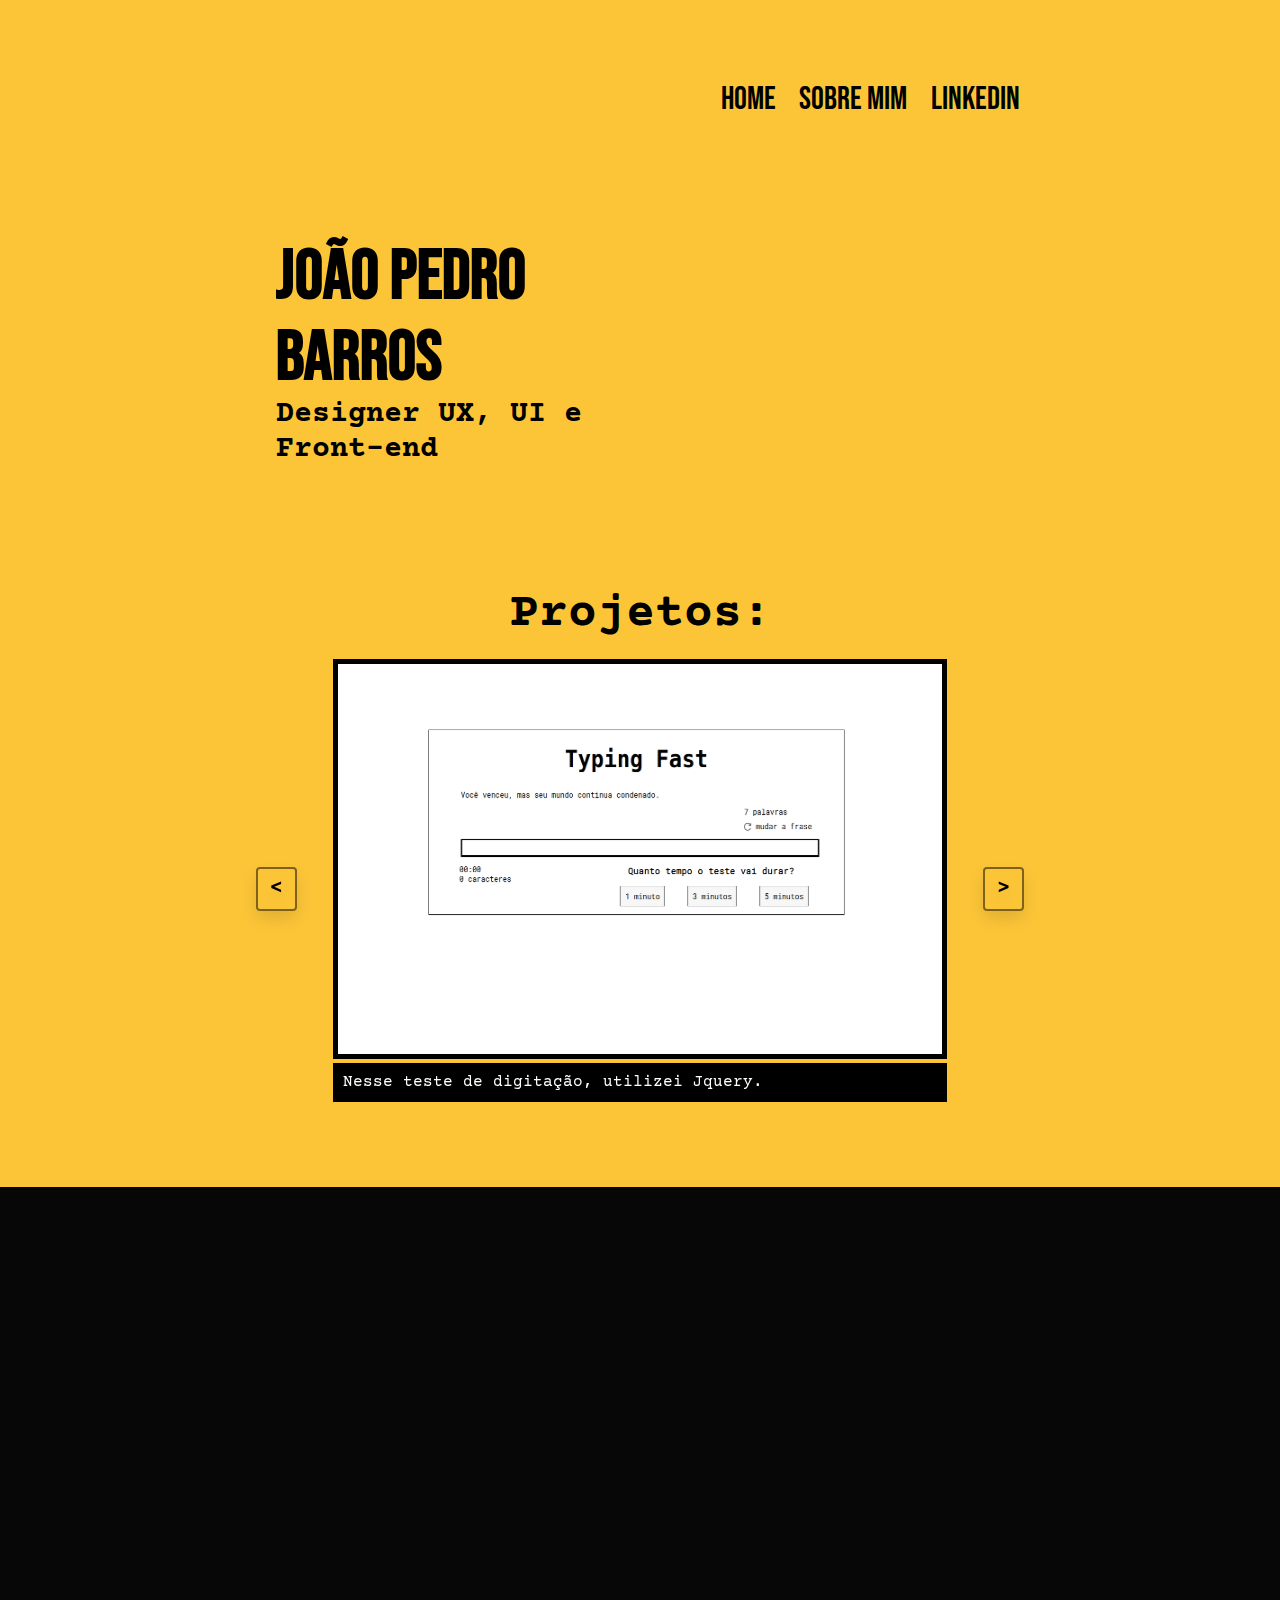
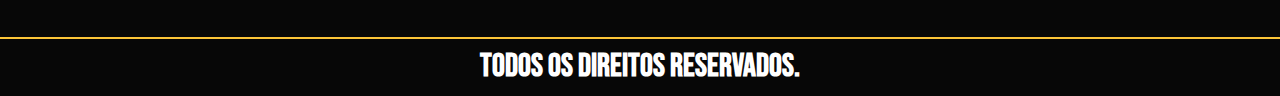
<file: index.html>
<!DOCTYPE html>
<html lang="pt-br">
  <head>
    <meta charset="UTF-8" />
    <meta name="viewport" content="width=device-width, initial-scale=1.0" />
    <link
      href="https://fonts.googleapis.com/css2?family=Bebas+Neue&display=swap"
      rel="stylesheet"
    />
    <link
      href="https://fonts.googleapis.com/css2?family=Courier+Prime&display=swap"
      rel="stylesheet"
    />
    <link rel="stylesheet" href="./assets/css/must/reset.css" />
    <link rel="stylesheet" href="./assets/css/estilo.css" />
    <link rel="stylesheet" href="./assets/css/nav/nav.css" />
    <link rel="stylesheet" href="./assets/css/apresentacao/apresentacao.css" />
    <link rel="stylesheet" href="./assets/css/carrousel/glide.core.min.css" />
    <link rel="stylesheet" href="./assets/css/carrousel/glide.theme.min.css" />
    <link rel="stylesheet" href="./assets/css/carrousel/carrousel.css" />
    <link rel="stylesheet" href="./assets/css/frases/aos.css" />
    <link rel="stylesheet" href="./assets/css/frases/frase.css" />
    <link rel="stylesheet" href="./assets/css/footer/footer.css" />
    <title>João Barros</title>
  </head>
  <body class="background__principal">
    <input type="checkbox" id="menu__hamburguer" />
    <label for="menu__hamburguer">
      <div class="menu">
        <span class="hamburguer"></span>
      </div>
    </label>
    <div class="nav">
      <nav class="nav__bar">
        <ul class="nav__lista">
          <li><a class="nav__item" href="index.html">Home</a></li>
          <li><a class="nav__item" href="about.html">Sobre Mim</a></li>
          <li>
            <a
              class="nav__item"
              href="https://www.linkedin.com/in/jo%C3%A3o-pedro-barros-99203a1a0/"
              >Linkedin</a
            >
          </li>
        </ul>
      </nav>
    </div>
    <main class="main__container">
                                  <div class="apresentacao">
        <article class="apresentacao__container"> 
          <h1 class="apresentacao__titulo">João Pedro Barros</h1>
          <h3 class="apresentacao__subtitulo">Designer UX, UI e Front-end</h3>
        </article>
            </div>
      <div class="carrousel">
        <article class="carrousel__container">
          <h3 class="carrousel__titulo">Projetos:</h3>
          <div class="glide">
            <div class="glide__track" data-glide-el="track">
              <ul class="glide__slides">
                <li class="glide__slide">
                  <a href="https://joaoppob.github.io/typing-fast/"
                    ><img
                      class="carrousel__img w"
                      src="assets/fotos/fasttyping.png"
                      alt=""
                    />
                  </a>
                  <figcaption class="carrousel__fig">
                    Nesse teste de digitação, utilizei Jquery.
                  </figcaption>
                </li>
                <li class="glide__slide">
                  <a href="https://joaoppob.github.io/Pongo/"
                    ><img
                      class="carrousel__img b"
                      src="assets/fotos/pongo.png"
                      alt=""
                    />
                  </a>
                  <figcaption class="carrousel__fig">
                    Um jogo de pong inspirado nos jogos antigos utilizando
                    JavaScript puro.
                  </figcaption>
                </li>
                <li class="glide__slide">
                  <a href="https://joaoppob.github.io/portvue/"
                    ><img
                      class="carrousel__img w"
                      src="assets/fotos/vuejs.png"
                      alt=""
                    />
                  </a>
                  <figcaption class="carrousel__fig">
                    Site de portfólio basico de estudo em Vue JS.
                  </figcaption>
                </li>
                <li class="glide__slide">
                  <a href=" https://joaoppob.github.io/formvalidation/"
                    ><img
                      class="carrousel__img w"
                      src="assets/fotos/form.png"
                      alt=""
                    />
                  </a>
                  <figcaption class="carrousel__fig">
                    Formulario validado em HTML e JavaScript com busca na API do
                    CEP.
                  </figcaption>
                </li>
              </ul>
            </div>
            <div class="glide__arrows" data-glide-el="controls">
              <button
                class="glide__arrow glide__arrow--left"
                data-glide-dir="<"
              >
                <
              </button>
              <button
                class="glide__arrow glide__arrow--right"
                data-glide-dir=">"
              >
                >
              </button>
            </div>
          </div>
        </article>
      </div>
      <div class="frase__background">
        <div class="frase">
          <article class="frase__container">
            <h1 class="frase__titulo frase__1" data-aos="fade-right">Design</h1>
            <h1 class="frase__titulo frase__2" data-aos="fade-right">Estudo</h1>
            <h1 class="frase__titulo frase__3" data-aos="fade-right">
              Empenho
            </h1>
            <h3 data-aos="fade-left" class="frase__subtitulo">
              São as 3 coisas pelas quais sou dedicado.
            </h3>
          </article>
        </div>
      </div>
    </main>
    <footer class="footer__container">
      <h1 class="footer__titulo">todos os direitos reservados.</h1>
    </footer>
    <script src="assets/js/glide.min.js"></script>
    <script src="./assets/js/aos.js"></script>
    <script>
      new Glide(".glide", {
        type: "carousel",
        startAt: 0,
        perView: 1,
        focusAt: "center",
        autoplay: 5000,
        hoverpause: false,
        animationDuration: 1000,
      }).mount();

      AOS.init();
    </script>
    <script type="module" src="./assets/js/index.js"></script>
  </body>
</html>
</file>
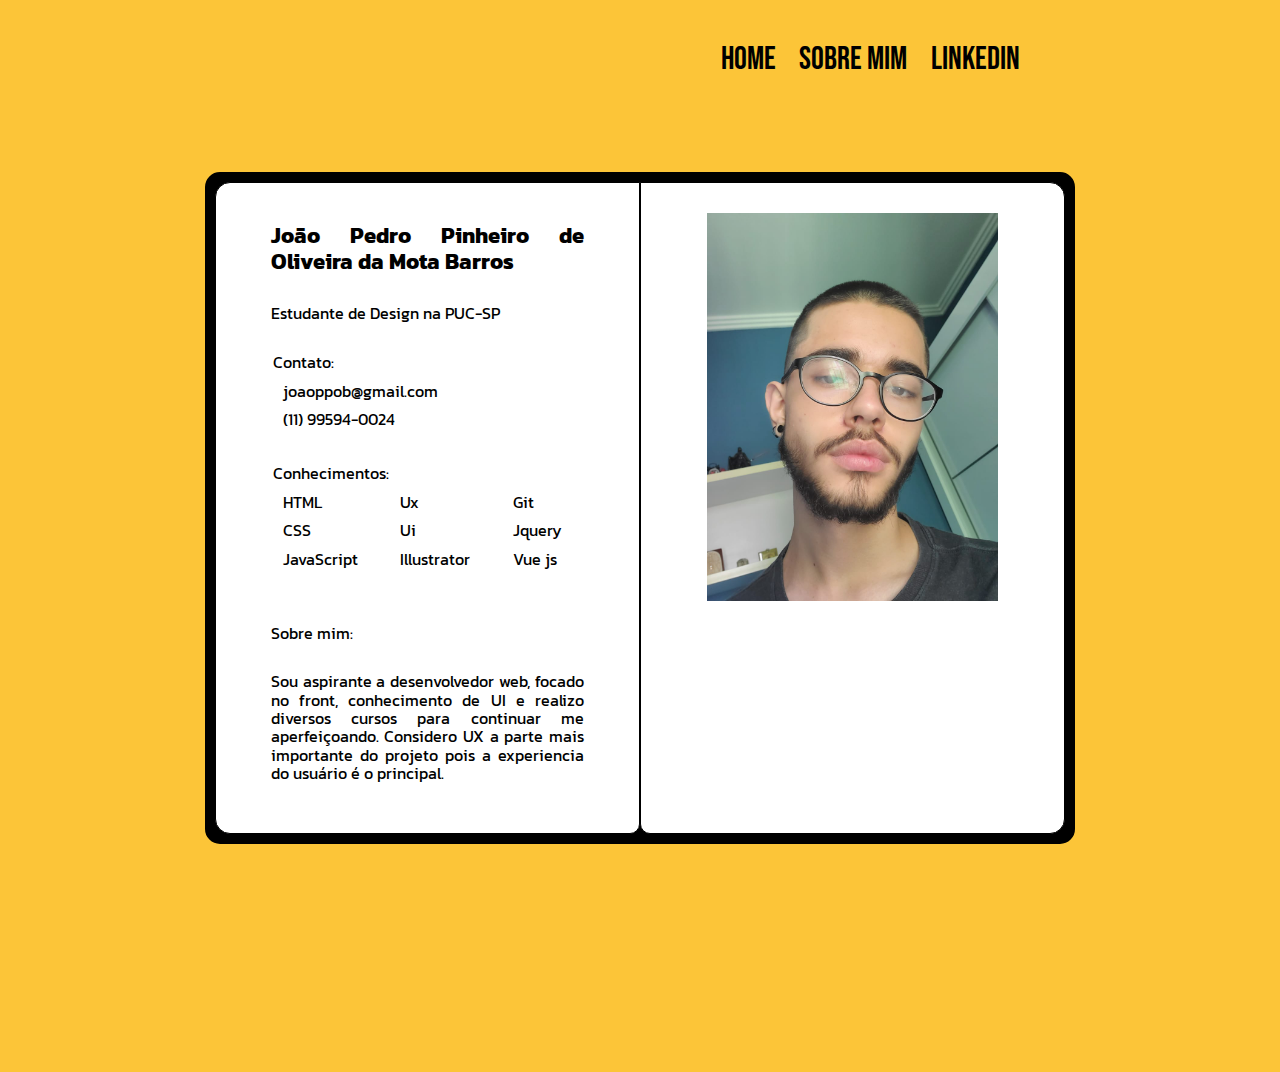
<file: about.html>
<!DOCTYPE html>
<html lang="pt-br">
  <head>
    <meta charset="UTF-8" />
    <meta name="viewport" content="width=device-width, initial-scale=1.0" />
    <link href="https://fonts.googleapis.com/css2?family=Bebas+Neue&display=swap" rel="stylesheet" />
    <link href="https://fonts.googleapis.com/css2?family=Courier+Prime&display=swap" rel="stylesheet" />
    <link href="https://fonts.googleapis.com/css2?family=Kanit&display=swap" rel="stylesheet" />
    <link rel="stylesheet" href="./assets/css/must/reset.css" />
    <link rel="stylesheet" href="./assets/css/estilo.css" />
    <link rel="stylesheet" href="./assets/css/nav/nav.css" />
    <link rel="stylesheet" href="./assets/css/about/about.css" />
    <title>About</title>
  </head>
  <body class="background__principal">
    <div class="nav">
      <nav class="nav__bar">
        <ul class="nav__lista">
          <li><a class="nav__item" href="index.html">Home</a></li>
          <li><a class="nav__item" href="about.html">Sobre Mim</a></li>
          <li>
            <a class="nav__item" href="https://www.linkedin.com/in/jo%C3%A3o-pedro-barros-99203a1a0/">Linkedin</a>
          </li>
        </ul>
      </nav>
    </div>
    <main class="main__container">
      <div class="about">
        <article class="about__container">
          <div class="about__texto">
            <h4 class="about__texto--frase">João Pedro Pinheiro de Oliveira da Mota Barros</h4>
            <p class="about__texto--frase">Estudante de Design na PUC-SP</p>
            <ul>
              <li class="about__lista--titulo">
                Contato:
                <ul>
                  <li class="about__contato--item">joaoppob@gmail.com</li>
                  <li class="about__contato--item">(11) 99594-0024</li>
                </ul>
              </li>
            </ul>
            <div class="about__lista">
              <ul>
                <li class="about__lista--titulo">
                  Conhecimentos:
                  <ul class="about__flex">
                    <li class="about__lista--item">HTML</li>
                    <li class="about__lista--item">CSS</li>
                    <li class="about__lista--item">JavaScript</li>
                    <li class="about__lista--item">Ux</li>
                    <li class="about__lista--item">Ui</li>
                    <li class="about__lista--item">Illustrator</li>
                    <li class="about__lista--item">Git</li>
                    <li class="about__lista--item">Jquery</li>
                    <li class="about__lista--item">Vue js</li>
                  </ul>
                </li>
              </ul>
            </div>

            <p class="about__texto--frase">Sobre mim:</p>
            <p class="about__texto--frase">
              Sou aspirante a desenvolvedor web, focado no front, conhecimento de UI e realizo diversos cursos para continuar me aperfeiçoando. Considero UX a parte mais importante do projeto pois a experiencia do usuário é o principal.            </p>
          </div>
          <div class="about__img">
            <img class="about__img--eu" src="./assets/fotos/foto.png" alt="" />
          </div>
        </article>
      </div>
    </main>
  </body>
</html>
</file>
<file: assets/css/estilo.css>
.background__principal {
  background: linear-gradient(180deg, #f4d45c 14%, #fcc538 36%, #fcc538 77%), #f3d35b;
  background-repeat: no-repeat;
}
ul {
  list-style: none;
}
.main__container {
  width: 100%;
}
h1 {
  font-family: 'Bebas Neue', cursive;
  margin: 0;
}
h3 {
  font-family: 'Courier Prime', monospace;
  margin: 0;
}

@media screen and (max-width: 1466px){
  .background__principal {
    background: #fcc538;
  }
}
</file>
<file: assets/css/nav/nav.css>
.nav {
  margin: 0 auto 0 auto;
  width: 60%;
}
.nav__bar {
  background-color: none;
  display: flex;
  width: 100%;
  justify-content: flex-end;
  margin-top: 5%;
}
.nav__lista {
  display: flex;
  list-style: none;
  width: 40%;
  justify-content: space-between;
  margin: 0;
  padding: 0;
}
.nav__item {
  font-family: 'Bebas Neue', cursive;
  font-size: 32px;
  text-decoration: none;
  color: black;
  border-bottom: 2px solid transparent;
  display: block;
  padding: 4px;
}
.nav__item:hover {
  border-bottom: 2px black solid;
  cursor: pointer;
}
.menu {
  display: block;
  position: relative;
  left: 80%;
  background-color: none;
  border-radius: 20px;
  width: 40px;
  height: 40px;
  cursor: pointer;
  box-shadow: 0 0 0 0 none, 0 0 0 0 none;
  z-index: -1;
  transition: box-shadow 1.1s cubic-bezier(0.19, 1, 0.22, 1), background 1.1s cubic-bezier(0.19, 1, 0.22, 1);
}
.menu:hover .hamburguer {
  height: 2.5px;
}
.hamburguer {
  top: 20px;
  left: 5px;
  position: relative;
  background: black;
  width: 30px;
  height: 2px;
  transition: height 0.5s ease-in-out;
}
.hamburguer:before,
.hamburguer:after {
  background-color: black;
  content: '';
  display: block;
  width: 100%;
  height: 100%;
  position: absolute;
}
.hamburguer:before {
  top: -10px;
}
.hamburguer:after {
  bottom: -10px;
}
input {
  display: none;
}
input:checked ~ label .hamburguer {
  transform: rotate(45deg);
}
input:checked ~ label .hamburguer:before {
  transform: rotate(90deg);
  top: 0;
}
input:checked ~ label .hamburguer::after {
  transform: rotate(90deg);
  bottom: 0;
}
input:checked ~ label .menu {
  box-shadow: 0 0 0 130vh white;
  background-color: white;
}
input:checked ~ .nav .nav__item {
  opacity: 1;
  display: block;
}
input:checked ~ .main__container {
  display: none;
}
input:checked ~ .footer__container {
  display: none;
}
@media screen and (max-width: 778px) {
  .nav__bar {
    justify-content: center;
  }
  .nav__lista {
    flex-direction: column;
    justify-content: center;
    text-align: center;
    width: 60%;
  }
  .nav__item {
    padding: 10px;
    opacity: 0;
    display: none;
    transition: opacity 0.25s cubic-bezier(0, 1.07, 0, 1.02);
    z-index: 3;
  }
  .hamburguer {
    display: block;
  }
  .nav {
  }
}
</file>
<file: assets/css/apresentacao/apresentacao.css>
.apresentacao {
  margin: 0 auto 0 auto;
  width: 60%;
}
.apresentacao__container {
  display: grid;
  grid-template-columns: 12.5% 12.5% 12.5% 12.5% 12.5% 12.5% 12.5% 12.5%;
  width: 100%;
  margin-top: 12%;
  padding: 20px;
}
.apresentacao__titulo {
  grid-column: 1/5;
  font-size: 140px;
}
.apresentacao__subtitulo {
  grid-column: 1/5;
  font-size: 60px;
}

@media screen and (max-width: 778px) {
  .apresentacao__titulo {
    grid-column: 1/5;
    font-size: 32px;
  }
  .apresentacao__subtitulo {
    grid-column: 1/5;
    font-size: 16px;
  }
  .apresentacao {
    height: 40vh;
  }
}

@media screen and (max-width: 1466px){
  .apresentacao__titulo{
    font-size: 70px;
  }
  .apresentacao__subtitulo{
    font-size: 30px;
  }
  .apresentacao{
    height: 30vh;
  }
}
</file>
<file: assets/css/carrousel/carrousel.css>
.carrousel {
  background: #fcc538;
  margin-top: 100px;
}
.carrousel__container {
  margin: 0 auto 0 auto;
  width: 60%;
}
.carrousel__titulo {
  text-align: center;
  font-size: 48px;
}
.carrousel__img {
  width: 80%;
  height: 650px;
  margin: 0 10% 0 10%;
  transition: 0.5s ease;
  backface-visibility: hidden;
}

.w {
  border: solid 5px black;
}
.b {
  border: solid 5px white;
}
.carrousel__fig {
  background-color: black;
  color: white;
  font-family: 'Courier Prime', monospace;
  width: 80%;
  margin: 0 auto 0 auto;
  padding: 10px;
}

@media screen and (max-width: 1466px){
  .carrousel__img {
    height: 400px;
  }
  .carrousel{
    margin-top: 100px;
    height: 50vh;
  }
}
</file>
<file: assets/css/frases/frase.css>
.frase {
  margin: 0 auto 0 auto;
  width: 60%;
  height: 70vh;
}
.frase__background {
  background-color: #070707;
}
.frase__container {
  display: grid;
  grid-template-columns: 12.5% 12.5% 12.5% 12.5% 12.5% 12.5% 12.5% 12.5%;
  grid-template-rows: auto;
  width: 100%;
}
.frase__titulo {
  font-size: 140px;
  color: #ffffff;
}
.frase__subtitulo {
  grid-column: 6/9;
  grid-row: 3/3;
  font-size: 40px;
  line-height: 45px;
  color: #ffffff;
  margin-top: 16px;
}
.frase__1 {
  grid-row: 1/1;
  margin-top: 50%;
}
.frase__2 {
  grid-row: 2/2;
}
.frase__3 {
  grid-row: 3/3;
}

@media screen and (max-width: 1466px){
  .frase__titulo{
    font-size: 60px;
  } 
  .frase__subtitulo{
    font-size: 16px;
  }
  .frase{
    width: 50%;
    height: 50vh;
    margin-top: 150px;
  }
}
</file>
<file: assets/css/footer/footer.css>
.footer__container {
  background-color: #070707;
  padding: 10px;
  border-top: solid 2px #fcc538;
}
.footer__titulo {
  color: #ffffff;
  text-align: center;
}
</file>
<file: assets/css/about/about.css>
body {
  overflow: hidden; /* Hide scrollbars */
}
ul {
  padding: 5px;
}
h4 {
  font-size: 22px;
}
.about__container {
  font-family: 'Kanit', sans-serif;
}
.about {
  width: 68%;
  margin: 0 16% 0 16%;
  height: 100vh;
}
.about__container {
  margin-top: 10%;
  border: solid 10px black;
  background-color: black;
  display: flex;
  justify-content: space-between;
  border-radius: 15px;
}
.about__texto {
  background-color: white;
  width: 50%;
  border: solid 1px black;
  border-top-left-radius: 15px;
  border-top-right-radius: 0;
  border-bottom-right-radius: 10px;
  border-bottom-left-radius: 15px;
  padding: 30px;
}
.about__img {
  width: 50%;
  border: solid 1px black;
  background-color: white;
  border-top-left-radius: 0px;
  border-top-right-radius: 15px;
  border-bottom-right-radius: 15px;
  border-bottom-left-radius: 10px;
  padding: 30px;
}
.about__texto--frase {
  margin: 0 15px 0 15px;
  text-align: justify;
  padding: 10px;
  margin-bottom: 10px;
}
.about__lista--item {
  display: inline-block;
  padding: 5px;
}
.about__flex {
  display: flex;
  flex-wrap: wrap;
  flex-direction: column;
  height: 100px;
}
.about__contato--item {
  padding: 5px;
}
.about__lista--titulo {
  margin-left: 22px;
}
.about__img--eu {
  width: 80%;
  margin: 0 10% 0 10%;
}
</file>
